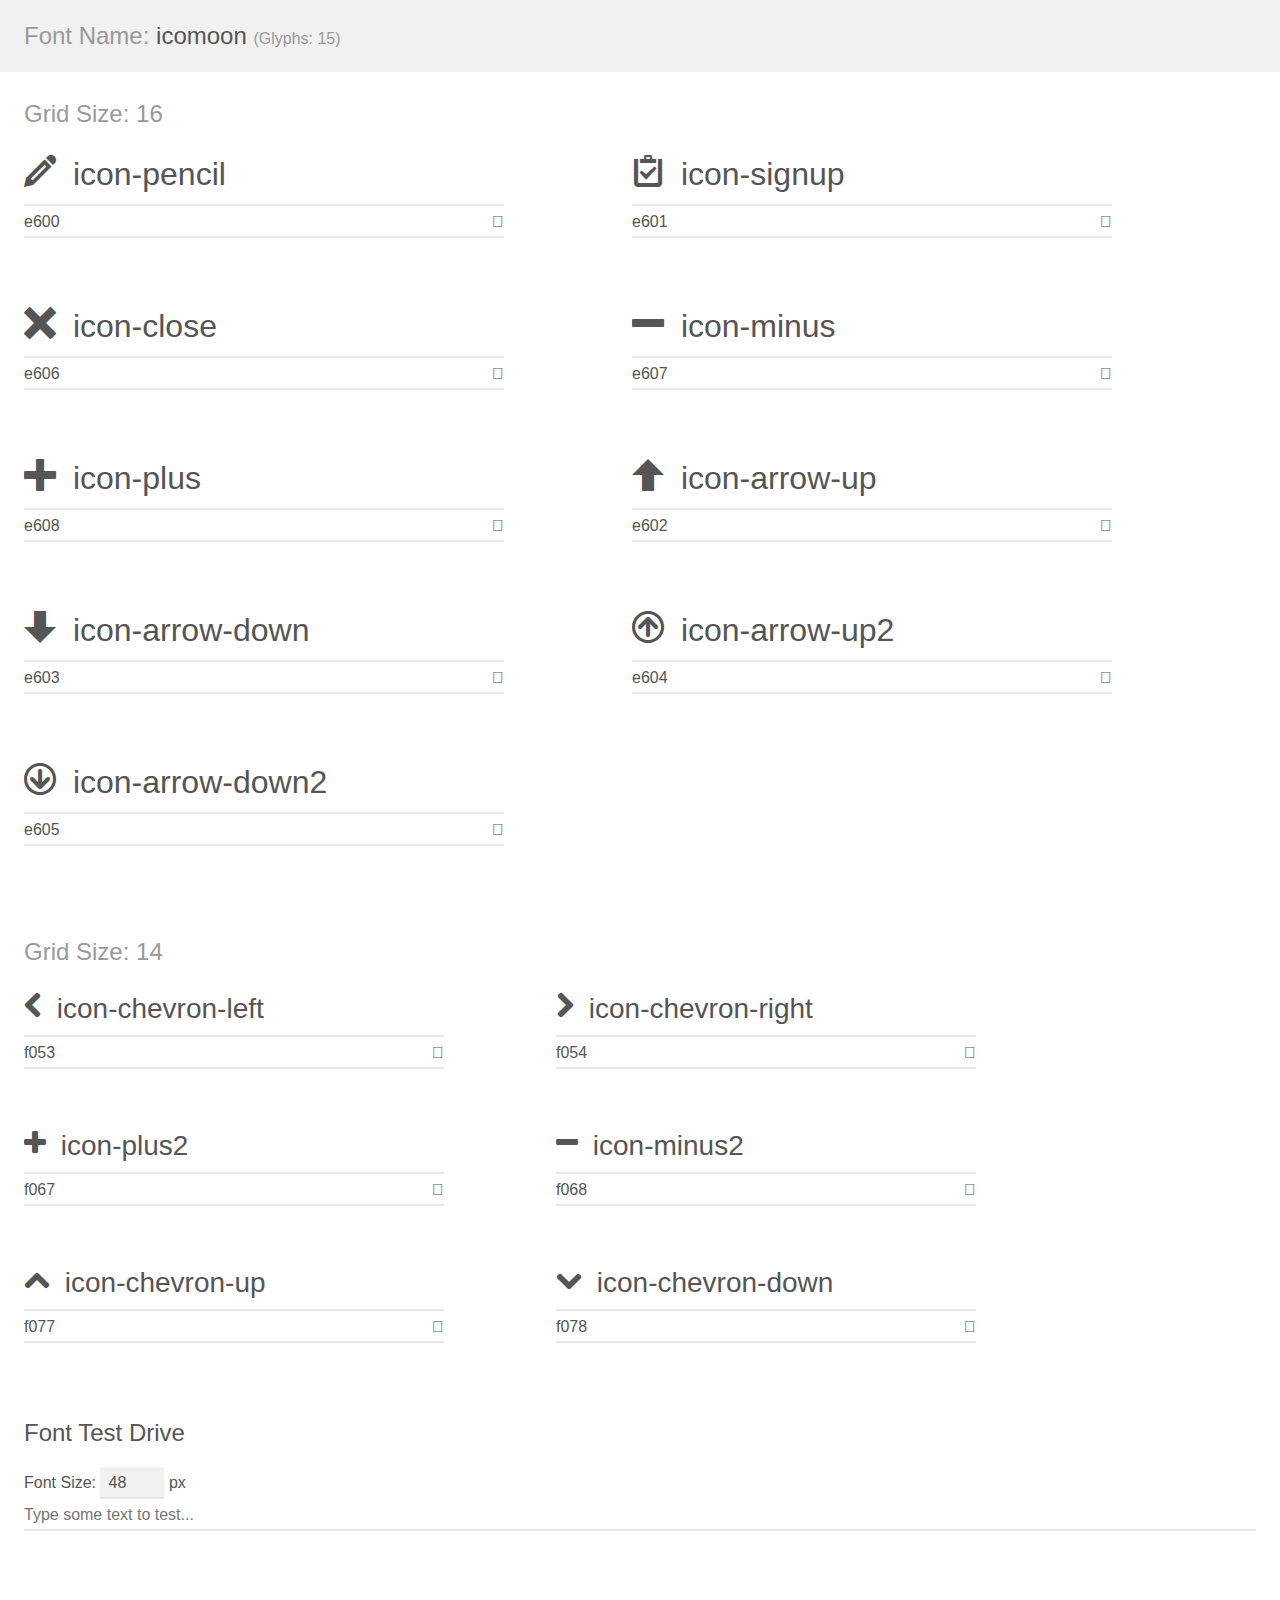
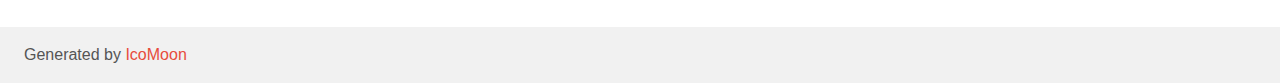
<file: fonts/demo.html>
<!doctype html>
<html>
<head>
	<meta charset="utf-8">
	<title>IcoMoon Demo</title>
	<meta name="description" content="An Icon Font Generated By IcoMoon.io">
	<meta name="viewport" content="width=device-width">
	<link rel="stylesheet" href="demo-files/demo.css">
	<link rel="stylesheet" href="style.css"></head>
<body>
	<div class="bgc1 clearfix">
		<h1 class="mhmm mvm"><span class="fgc1">Font Name:</span> icomoon <small class="fgc1">(Glyphs:&nbsp;15)</small></h1>
	</div>
	<div class="clearfix mhl ptl">
		<h1 class="mvm mtn bshadow fgc1">Grid Size: 16</h1>
		<div class="glyph fs1">
			<div class="clearfix bshadow0 pbs">
				<span class="icon-pencil"></span><span class="mls"> icon-pencil</span>
			</div>
			<fieldset class="fs0 size1of1 clearfix hidden-false">
				<input type="text" readonly value="e600" class="unit size1of2" />
				<input type="text" maxlength="1" readonly value="&#xe600;" class="unitRight size1of2 talign-right" />
			</fieldset>
			<div class="fs0 bshadow0 clearfix hidden-true">
				<span class="unit pvs fgc1">liga: </span>
				<input type="text" readonly value="" class="liga unitRight" />
			</div>
		</div>
		<div class="glyph fs1">
			<div class="clearfix bshadow0 pbs">
				<span class="icon-signup"></span><span class="mls"> icon-signup</span>
			</div>
			<fieldset class="fs0 size1of1 clearfix hidden-false">
				<input type="text" readonly value="e601" class="unit size1of2" />
				<input type="text" maxlength="1" readonly value="&#xe601;" class="unitRight size1of2 talign-right" />
			</fieldset>
			<div class="fs0 bshadow0 clearfix hidden-true">
				<span class="unit pvs fgc1">liga: </span>
				<input type="text" readonly value="" class="liga unitRight" />
			</div>
		</div>
		<div class="glyph fs1">
			<div class="clearfix bshadow0 pbs">
				<span class="icon-close"></span><span class="mls"> icon-close</span>
			</div>
			<fieldset class="fs0 size1of1 clearfix hidden-false">
				<input type="text" readonly value="e606" class="unit size1of2" />
				<input type="text" maxlength="1" readonly value="&#xe606;" class="unitRight size1of2 talign-right" />
			</fieldset>
			<div class="fs0 bshadow0 clearfix hidden-true">
				<span class="unit pvs fgc1">liga: </span>
				<input type="text" readonly value="" class="liga unitRight" />
			</div>
		</div>
		<div class="glyph fs1">
			<div class="clearfix bshadow0 pbs">
				<span class="icon-minus"></span><span class="mls"> icon-minus</span>
			</div>
			<fieldset class="fs0 size1of1 clearfix hidden-false">
				<input type="text" readonly value="e607" class="unit size1of2" />
				<input type="text" maxlength="1" readonly value="&#xe607;" class="unitRight size1of2 talign-right" />
			</fieldset>
			<div class="fs0 bshadow0 clearfix hidden-true">
				<span class="unit pvs fgc1">liga: </span>
				<input type="text" readonly value="" class="liga unitRight" />
			</div>
		</div>
		<div class="glyph fs1">
			<div class="clearfix bshadow0 pbs">
				<span class="icon-plus"></span><span class="mls"> icon-plus</span>
			</div>
			<fieldset class="fs0 size1of1 clearfix hidden-false">
				<input type="text" readonly value="e608" class="unit size1of2" />
				<input type="text" maxlength="1" readonly value="&#xe608;" class="unitRight size1of2 talign-right" />
			</fieldset>
			<div class="fs0 bshadow0 clearfix hidden-true">
				<span class="unit pvs fgc1">liga: </span>
				<input type="text" readonly value="" class="liga unitRight" />
			</div>
		</div>
		<div class="glyph fs1">
			<div class="clearfix bshadow0 pbs">
				<span class="icon-arrow-up"></span><span class="mls"> icon-arrow-up</span>
			</div>
			<fieldset class="fs0 size1of1 clearfix hidden-false">
				<input type="text" readonly value="e602" class="unit size1of2" />
				<input type="text" maxlength="1" readonly value="&#xe602;" class="unitRight size1of2 talign-right" />
			</fieldset>
			<div class="fs0 bshadow0 clearfix hidden-true">
				<span class="unit pvs fgc1">liga: </span>
				<input type="text" readonly value="" class="liga unitRight" />
			</div>
		</div>
		<div class="glyph fs1">
			<div class="clearfix bshadow0 pbs">
				<span class="icon-arrow-down"></span><span class="mls"> icon-arrow-down</span>
			</div>
			<fieldset class="fs0 size1of1 clearfix hidden-false">
				<input type="text" readonly value="e603" class="unit size1of2" />
				<input type="text" maxlength="1" readonly value="&#xe603;" class="unitRight size1of2 talign-right" />
			</fieldset>
			<div class="fs0 bshadow0 clearfix hidden-true">
				<span class="unit pvs fgc1">liga: </span>
				<input type="text" readonly value="" class="liga unitRight" />
			</div>
		</div>
		<div class="glyph fs1">
			<div class="clearfix bshadow0 pbs">
				<span class="icon-arrow-up2"></span><span class="mls"> icon-arrow-up2</span>
			</div>
			<fieldset class="fs0 size1of1 clearfix hidden-false">
				<input type="text" readonly value="e604" class="unit size1of2" />
				<input type="text" maxlength="1" readonly value="&#xe604;" class="unitRight size1of2 talign-right" />
			</fieldset>
			<div class="fs0 bshadow0 clearfix hidden-true">
				<span class="unit pvs fgc1">liga: </span>
				<input type="text" readonly value="" class="liga unitRight" />
			</div>
		</div>
		<div class="glyph fs1">
			<div class="clearfix bshadow0 pbs">
				<span class="icon-arrow-down2"></span><span class="mls"> icon-arrow-down2</span>
			</div>
			<fieldset class="fs0 size1of1 clearfix hidden-false">
				<input type="text" readonly value="e605" class="unit size1of2" />
				<input type="text" maxlength="1" readonly value="&#xe605;" class="unitRight size1of2 talign-right" />
			</fieldset>
			<div class="fs0 bshadow0 clearfix hidden-true">
				<span class="unit pvs fgc1">liga: </span>
				<input type="text" readonly value="" class="liga unitRight" />
			</div>
		</div>
	</div>
	<div class="clearfix mhl ptl">
		<h1 class="mvm mtn bshadow fgc1">Grid Size: 14</h1>
		<div class="glyph fs2">
			<div class="clearfix bshadow0 pbs">
				<span class="icon-chevron-left"></span><span class="mls"> icon-chevron-left</span>
			</div>
			<fieldset class="fs0 size1of1 clearfix hidden-false">
				<input type="text" readonly value="f053" class="unit size1of2" />
				<input type="text" maxlength="1" readonly value="&#xf053;" class="unitRight size1of2 talign-right" />
			</fieldset>
			<div class="fs0 bshadow0 clearfix hidden-true">
				<span class="unit pvs fgc1">liga: </span>
				<input type="text" readonly value="" class="liga unitRight" />
			</div>
		</div>
		<div class="glyph fs2">
			<div class="clearfix bshadow0 pbs">
				<span class="icon-chevron-right"></span><span class="mls"> icon-chevron-right</span>
			</div>
			<fieldset class="fs0 size1of1 clearfix hidden-false">
				<input type="text" readonly value="f054" class="unit size1of2" />
				<input type="text" maxlength="1" readonly value="&#xf054;" class="unitRight size1of2 talign-right" />
			</fieldset>
			<div class="fs0 bshadow0 clearfix hidden-true">
				<span class="unit pvs fgc1">liga: </span>
				<input type="text" readonly value="" class="liga unitRight" />
			</div>
		</div>
		<div class="glyph fs2">
			<div class="clearfix bshadow0 pbs">
				<span class="icon-plus2"></span><span class="mls"> icon-plus2</span>
			</div>
			<fieldset class="fs0 size1of1 clearfix hidden-false">
				<input type="text" readonly value="f067" class="unit size1of2" />
				<input type="text" maxlength="1" readonly value="&#xf067;" class="unitRight size1of2 talign-right" />
			</fieldset>
			<div class="fs0 bshadow0 clearfix hidden-true">
				<span class="unit pvs fgc1">liga: </span>
				<input type="text" readonly value="" class="liga unitRight" />
			</div>
		</div>
		<div class="glyph fs2">
			<div class="clearfix bshadow0 pbs">
				<span class="icon-minus2"></span><span class="mls"> icon-minus2</span>
			</div>
			<fieldset class="fs0 size1of1 clearfix hidden-false">
				<input type="text" readonly value="f068" class="unit size1of2" />
				<input type="text" maxlength="1" readonly value="&#xf068;" class="unitRight size1of2 talign-right" />
			</fieldset>
			<div class="fs0 bshadow0 clearfix hidden-true">
				<span class="unit pvs fgc1">liga: </span>
				<input type="text" readonly value="" class="liga unitRight" />
			</div>
		</div>
		<div class="glyph fs2">
			<div class="clearfix bshadow0 pbs">
				<span class="icon-chevron-up"></span><span class="mls"> icon-chevron-up</span>
			</div>
			<fieldset class="fs0 size1of1 clearfix hidden-false">
				<input type="text" readonly value="f077" class="unit size1of2" />
				<input type="text" maxlength="1" readonly value="&#xf077;" class="unitRight size1of2 talign-right" />
			</fieldset>
			<div class="fs0 bshadow0 clearfix hidden-true">
				<span class="unit pvs fgc1">liga: </span>
				<input type="text" readonly value="" class="liga unitRight" />
			</div>
		</div>
		<div class="glyph fs2">
			<div class="clearfix bshadow0 pbs">
				<span class="icon-chevron-down"></span><span class="mls"> icon-chevron-down</span>
			</div>
			<fieldset class="fs0 size1of1 clearfix hidden-false">
				<input type="text" readonly value="f078" class="unit size1of2" />
				<input type="text" maxlength="1" readonly value="&#xf078;" class="unitRight size1of2 talign-right" />
			</fieldset>
			<div class="fs0 bshadow0 clearfix hidden-true">
				<span class="unit pvs fgc1">liga: </span>
				<input type="text" readonly value="" class="liga unitRight" />
			</div>
		</div>
	</div>

	<!--[if gt IE 8]><!-->
	<div class="mhl clearfix mbl">
		<h1>Font Test Drive</h1>
		<label>
			Font Size: <input id="fontSize" type="number" class="textbox0 mbm"
			min="8" value="48" />
			px
		</label>
		<input id="testText" type="text" class="phl size1of1 mvl"
		placeholder="Type some text to test..." value=""/>
		</label>
		<div id="testDrive" class="icon-">&nbsp;
		</div>
	</div>
	<!--<![endif]-->
	<div class="bgc1 clearfix">
		<p class="mhl">Generated by <a href="http://icomoon.io/app">IcoMoon</a></p>
	</div>

	<script src="demo-files/demo.js"></script>
</body>
</html>
</file>
<file: fonts/demo-files/demo.css>
body {
	padding: 0;
	margin: 0;
	font-family: sans-serif;
	font-size: 1em;
	line-height: 1.5;
	color: #555;
	background: #fff;
}
h1 {
	font-size: 1.5em;
	font-weight: normal;
}
small {
	font-size: .66666667em;
}
a {
	color: #e74c3c;
	text-decoration: none;
}
a:hover, a:focus {
	box-shadow: 0 1px #e74c3c;
}
.bshadow0, input {
	box-shadow: inset 0 -2px #e7e7e7;
}
input:hover {
	box-shadow: inset 0 -2px #ccc;
}
input, fieldset {
	font-size: 1em;
	margin: 0;
	padding: 0;
	border: 0;
}
input {
	color: inherit;
	line-height: 1.5;
	height: 1.5em;
	padding: .25em 0;
}
input:focus {
	outline: none;
	box-shadow: inset 0 -2px #449fdb;
}
.glyph {
	font-size: 16px;
	width: 15em;
	padding-bottom: 1em;
	margin-right: 4em;
	margin-bottom: 1em;
	float: left;
	overflow: hidden;
}
.liga {
	width: 80%;
	width: calc(100% - 2.5em);
}
.talign-right {
	text-align: right;
}
.talign-center {
	text-align: center;
}
.bgc1 {
	background: #f1f1f1;
}
.fgc1 {
	color: #999;
}
.fgc0 {
	color: #000;
}
p {
	margin-top: 1em;
	margin-bottom: 1em;
}
.mvm {
	margin-top: .75em;
	margin-bottom: .75em;
}
.mtn {
	margin-top: 0;
}
.mtl, .mal {
	margin-top: 1.5em;
}
.mbl, .mal {
	margin-bottom: 1.5em;
}
.mal, .mhl {
	margin-left: 1.5em;
	margin-right: 1.5em;
}
.mhmm {
	margin-left: 1em;
	margin-right: 1em;
}
.mls {
	margin-left: .25em;
}
.ptl {
	padding-top: 1.5em;
}
.pbs, .pvs {
	padding-bottom: .25em;
}
.pvs, .pts {
	padding-top: .25em;
}
.clearfix {
	zoom: 1;
}
.unit {
	float: left;
}
.unitRight {
	float: right;
}
.size1of2 {
	width: 50%;
}
.size1of1 {
	width: 100%;
}
.clearfix:before, .clearfix:after {
	content: " ";
	display: table;
}
.clearfix:after {
	clear: both;
}
.hidden-true {
	display: none;
}
.textbox0 {
	width: 3em;
	background: #f1f1f1;
	padding: .25em .5em;
	line-height: 1.5;
	height: 1.5em;
}
#testDrive {
	padding-top: 24px;
}
.fs0 {
	font-size: 16px;
}
.fs1 {
	font-size: 32px;
}
.fs2 {
	font-size: 28px;
}
</file>
<file: fonts/style.css>
@font-face {
	font-family: 'icomoon';
	src:url('fonts/icomoon.eot?-lk6hvw');
	src:url('fonts/icomoon.eot?#iefix-lk6hvw') format('embedded-opentype'),
		url('fonts/icomoon.woff?-lk6hvw') format('woff'),
		url('fonts/icomoon.ttf?-lk6hvw') format('truetype'),
		url('fonts/icomoon.svg?-lk6hvw#icomoon') format('svg');
	font-weight: normal;
	font-style: normal;
}

[class^="icon-"], [class*=" icon-"] {
	font-family: 'icomoon';
	speak: none;
	font-style: normal;
	font-weight: normal;
	font-variant: normal;
	text-transform: none;
	line-height: 1;

	/* Better Font Rendering =========== */
	-webkit-font-smoothing: antialiased;
	-moz-osx-font-smoothing: grayscale;
}

.icon-pencil:before {
	content: "\e600";
}
.icon-signup:before {
	content: "\e601";
}
.icon-close:before {
	content: "\e606";
}
.icon-minus:before {
	content: "\e607";
}
.icon-plus:before {
	content: "\e608";
}
.icon-arrow-up:before {
	content: "\e602";
}
.icon-arrow-down:before {
	content: "\e603";
}
.icon-arrow-up2:before {
	content: "\e604";
}
.icon-arrow-down2:before {
	content: "\e605";
}
.icon-chevron-left:before {
	content: "\f053";
}
.icon-chevron-right:before {
	content: "\f054";
}
.icon-plus2:before {
	content: "\f067";
}
.icon-minus2:before {
	content: "\f068";
}
.icon-chevron-up:before {
	content: "\f077";
}
.icon-chevron-down:before {
	content: "\f078";
}
</file>
